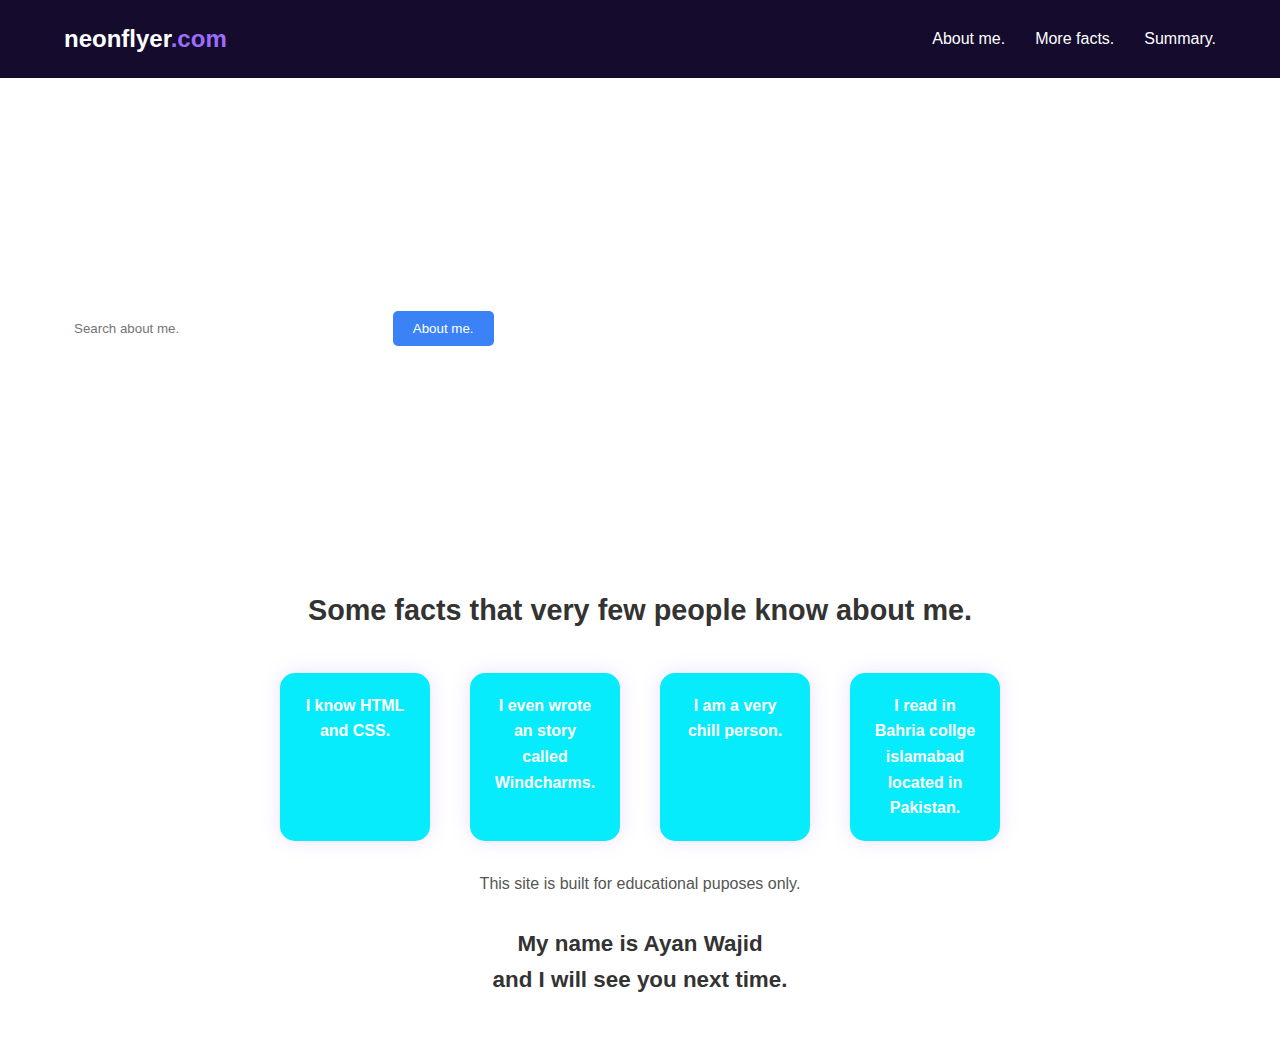
<file: index.html>
<!DOCTYPE html>
<html lang="en">
<head>
  <meta charset="UTF-8">
  <meta name="viewport" content="width=device-width, initial-scale=1.0">
  <title>About me.</title>
  <link rel="stylesheet" href="exp.css">
</head>
<body>

  <header>
    <div class="container nav">
      <div class="logo">neonflyer<span>.com</span></div>
      <nav>
        <ul>
          <li><a href="#">About me.</a></li>
          <li><a href="#">More facts.</a></li>
          <li><a href="#">Summary.</a></li>
        </ul>
      </nav>
    </div>
  </header>

  <section class="hero">
    <div class="container hero-content">
      
      <div class="hero-text">
        <h1>Who am I?</h1>
        <p>This page is built to talk about who I am and my introduction.</p>
        <div class="search-bar">
          <input type="text" placeholder="Search about me.">
          <button>About me.</button>
        </div>
      </div>
      
    </div>
    <div class="wave"></div>
  </section>

  <section class="steps">
    <h2>Some facts that very few people know about me.</h2>
    <div class="steps-container">
      <div class="step">
        
        <p>I know HTML and CSS.</p>
      </div>
      <div class="step">
       
        <p>I even wrote an story called Windcharms.</p>
      </div>
      <div class="step">
        <p>I am a very chill person.</p>
      </div>
      <div class="step">
       
        <p>I read in Bahria collge islamabad located in Pakistan.</p>
      </div>
    </div>
    <p class="subtext">This site is built for educational puposes only.</p>
    <h3 class="browse">My name is Ayan Wajid<br>and I will see you next time.</h3>
  </section>

</body>
</html>
</file>
<file: exp.css>
/* Reset */
* {
  margin: 0;
  padding: 0;
  box-sizing: border-box;
}

body {
  font-family: 'Segoe UI', sans-serif;
  line-height: 1.6;
  color: #333;
  background: #fff;
}

.container {
  width: 90%;
  max-width: 1200px;
  margin: auto;
}

/* Header */
header {
  background: #140b2d;
  color: #fff;
  padding: 20px 0;
}

.nav {
  display: flex;
  justify-content: space-between;
  align-items: center;
}

.logo {
  font-size: 1.5em;
  font-weight: bold;
  color: #fff;
}

.logo span {
  color: #9c6dfc;
}

nav ul {
  list-style: none;
  display: flex;
  gap: 30px;
}

nav a {
  color: #fff;
  text-decoration: none;
}

/* Hero */
.hero {
  background: linear-gradient(to right, #2a0845, #6441a5);
  color: #fff;
  position: relative;
  overflow: hidden;
  background-image: url(https://i0.wp.com/picjumbo.com/wp-content/uploads/astronaut-in-fantasy-psychedelic-scenery-free-image.jpg?w=2210&quality=70);
}

.hero-content {
  display: flex;
  align-items: center;
  justify-content: space-between;
  padding: 80px 0 0;
}

.hero-text {
  max-width: 600px;
}

.hero-text h1 {
  font-size: 3em;
  margin-bottom: 20px;
}

.hero-text p {
  margin-bottom: 30px;
}

.search-bar {
  display: flex;
  gap: 10px;
  margin-bottom: 111px;
  border: none;
}

.search-bar input {
  flex: 1;
  padding: 10px;
  border: none;
  border-radius: 5px;
}
.search-bar input:focus{
  outline: none;
 box-shadow: 0 0 0 3px rgba(59, 130, 246, 0.4);
}

.search-bar button {
  padding: 10px 20px;
  background: #3b82f6;
  color: white;
  border: none;
  border-radius: 5px;
  cursor: pointer;
}

/* Hero image */
.hero-image img {
  max-width: 100%;
}

/* Wave divider */
.wave {
  height: 100px;
  background: white;
  border-top-left-radius: 50% 20%;
  border-top-right-radius: 50% 20%;
  margin-top: -30px;
}

/* Steps */
.steps {
  background: white;
  text-align: center;
  padding: 60px 20px;
}

.steps h2 {
  margin-bottom: 40px;
  font-size: 1.8em;
  color: #333;
}

.steps-container {
  display: flex;
  justify-content: center;
  gap: 40px;
  flex-wrap: wrap;
  margin-bottom: 30px;
}

.step {
  max-width: 150px;
  padding: 20px;
  border-radius: 15px;
  box-shadow: 0 0 20px rgba(156, 109, 252, 0.2);
  transition: transform 0.3s ease;
  background-color: #06ecfc;
}
.step p{
  color: white;
  font-weight: bolder;
}

.step:hover {
  transform: translateY(-5px);
}

.step img {
  width: 50px;
  margin-bottom: 10px;
}

.subtext {
  color: #555;
  margin-bottom: 30px;
}

.browse {
  font-size: 1.4em;
  font-weight: bold;
}
/* ========== Responsive Styles ========== */
@media (max-width: 1024px) {
  .hero-content {
    flex-direction: column;
    text-align: center;
    padding-top: 60px;
  }

  .hero-text,
  .hero-image {
    width: 100%;
  }

  .hero-image img {
    max-width: 300px;
    margin-top: 30px;
  }
}

@media (max-width: 768px) {
  nav ul {
    flex-direction: column;
    align-items: flex-start;
    gap: 10px;
    padding-top: 10px;
  }

  .search-bar {
    flex-direction: column;
    align-items: stretch;
  }

  .search-bar input,
  .search-bar button {
    width: 100%;
  }

  .steps-container {
    flex-direction: column;
    align-items: center;
    gap: 20px;
  }

  .step {
    width: 80%;
  }

  .hero-text h1 {
    font-size: 2.2em;
  }
}

@media (max-width: 480px) {
  .logo {
    font-size: 1.2em;
  }

  .hero-text h1 {
    font-size: 1.8em;
  }

  .browse {
    font-size: 1.1em;
  }
}
</file>
